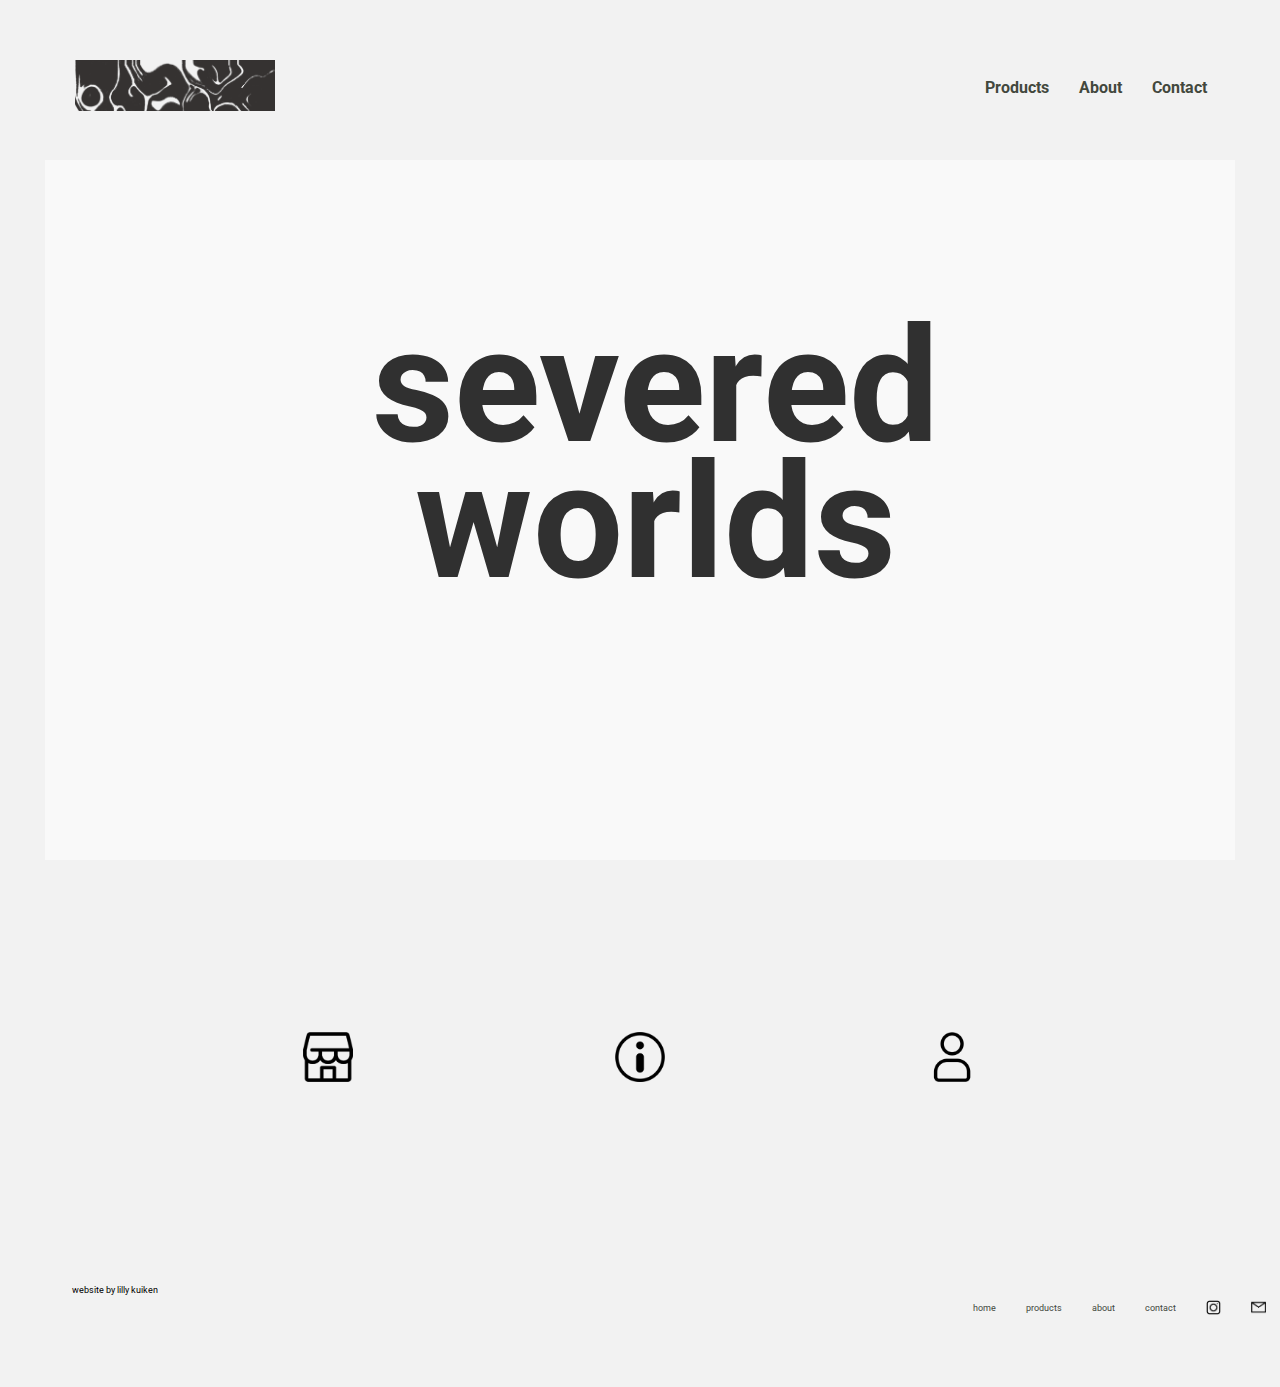
<file: index.html>
<!DOCTYPE html>
<html lang="en">
<head>
    <meta charset="UTF-8">
    <meta name="viewport" content="width=device-width, initial-scale=1.0">
    <title>Home</title>
    <link rel="stylesheet" href="styles.css">

    <link rel="preconnect" href="https://fonts.googleapis.com">
    <link rel="preconnect" href="https://fonts.gstatic.com" crossorigin>
    <link href="https://fonts.googleapis.com/css2?family=Cherry+Bomb+One&display=swap" rel="stylesheet">
    <link href="https://fonts.googleapis.com/css2?family=Roboto:wght@100;300;400;500;700;900&display=swap" rel="stylesheet">

</head>
<body>
    <header>
        <a href="index.html"> <img src="images/header-logo.png" alt="header logo" width="200px"> </a>
        <nav>
            <a href="products.html">Products</a>
            <a href="about.html">About</a>
            <a href="contact.html">Contact</a>
        </nav>
    </header>

    <main class="hero">
        <h1>severed worlds</h1>
    </main>

    <div class="container">
        <div class="nav-icons">
            <a href="products.html"> <img src="images/page-icons/products.png" alt="products-icon" width="50px"> </a>
            <a href="about.html"> <img src="images/page-icons/about.png" alt="about-icon" width="50px"> </a>
            <a href="contact.html"> <img src="images/page-icons/contact.png" alt="contact-icon" width="50px"> </a>
        </div>
    </div>

    <footer>
        <p>website by lilly kuiken</p>
        <nav>
            <a href="index.html">home</a>
            <a href="products.html">products</a>
            <a href="about.html">about</a>
            <a href="contact.html">contact</a>
            
            <img src="images/social-icons/instagram.png" alt="instagram-icon" width="15px">
            <img src="images/social-icons/gmail.png" alt="gmail-icon" width="15px">
        </nav>
    </footer>

</body>
</html>
</file>
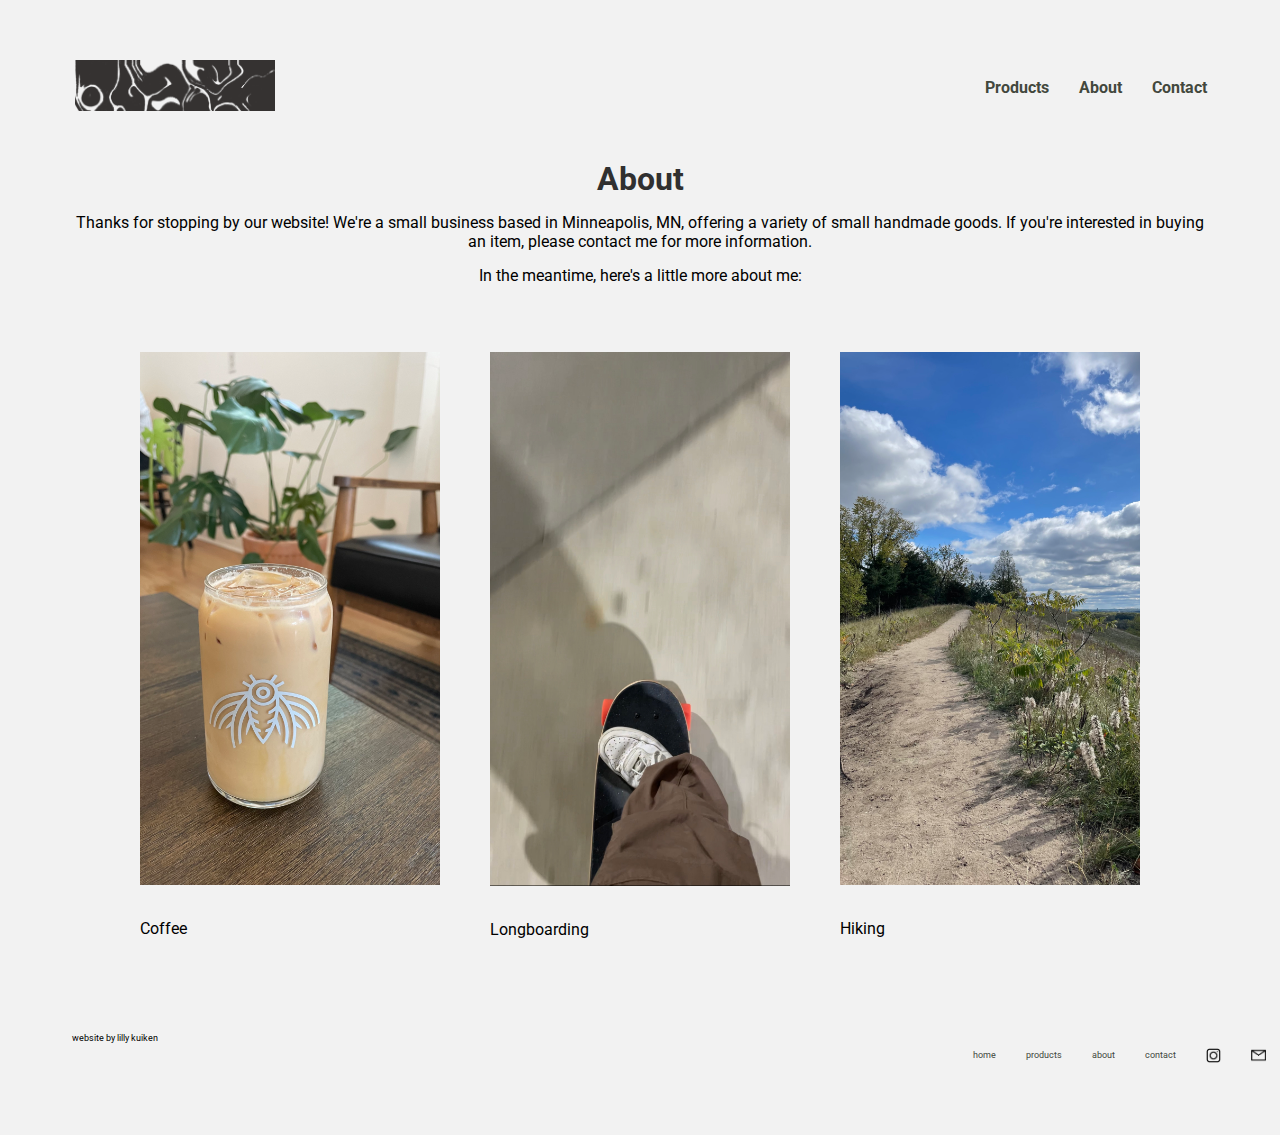
<file: about.html>
<!DOCTYPE html>
<html lang="en">
<head>
    <meta charset="UTF-8">
    <meta name="viewport" content="width=device-width, initial-scale=1.0">
    <title>About</title>
    <link rel="stylesheet" href="styles.css">

    <link rel="preconnect" href="https://fonts.googleapis.com">
    <link rel="preconnect" href="https://fonts.gstatic.com" crossorigin>
    <link href="https://fonts.googleapis.com/css2?family=Modak&display=swap" rel="stylesheet">
    <link href="https://fonts.googleapis.com/css2?family=Roboto:wght@100;300;400;500;700;900&display=swap" rel="stylesheet">

</head>
<body>
    <header>
        <a href="index.html"> <img src="images/header-logo.png" alt="header logo" width="200px"> </a>
        <nav>
            <a href="products.html">Products</a>
            <a href="about.html">About</a>
            <a href="contact.html">Contact</a>
        </nav>
    </header>

    <main>
        <div class="page-header">
            <h1>About</h1>
            <p>Thanks for stopping by our website! We're a small business based in Minneapolis, MN, offering a variety of small handmade goods. If you're interested in buying an item, please contact me for more information.</p>
            <p>In the meantime, here's a little more about me:</p>
        </div>
        
        <div class="container">
            <div class="row">
                <article class="card">
                    <img src="images/hobby-icons/coffee.jpg" alt="coffee" width="300px">
                    <p>Coffee</p>
                </article>
                <article class="card">
                    <img src="images/hobby-icons/longboarding.jpg" alt="longboarding" width="300px">
                    <p>Longboarding</p>
                </article>
                <article class="card">
                    <img src="images/hobby-icons/hiking.jpg" alt="hiking" width="300px">
                    <p>Hiking</p>
                </article>
            </div>
        </div>
    </main>

    <footer>
        <p>website by lilly kuiken</p>
        <nav>
            <a href="index.html">home</a>
            <a href="products.html">products</a>
            <a href="about.html">about</a>
            <a href="contact.html">contact</a>
            
            <img src="images/social-icons/instagram.png" alt="instagram-icon" width="15px">
            <img src="images/social-icons/gmail.png" alt="gmail-icon" width="15px">
        </nav>
    </footer>
    
</body>
</html>
</file>
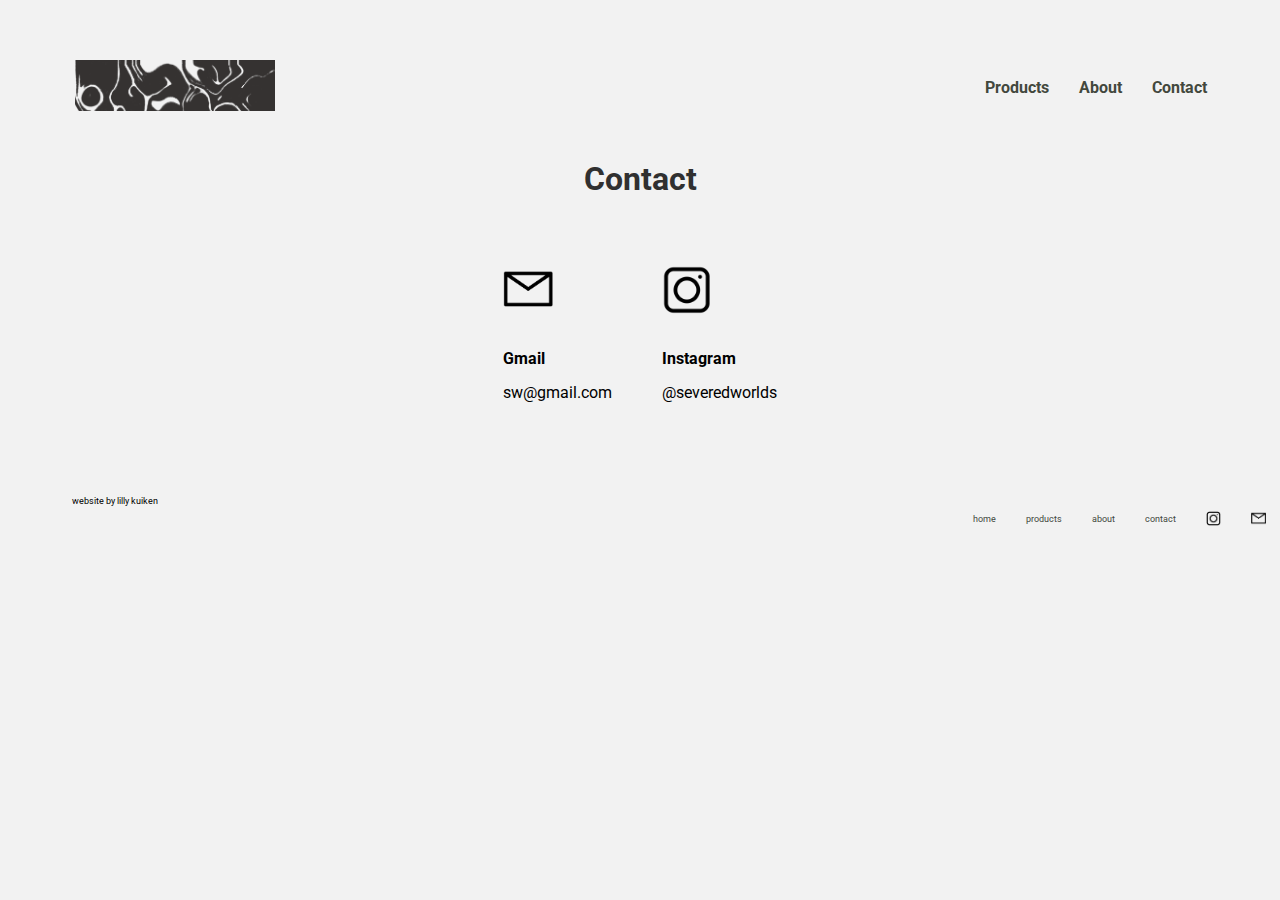
<file: contact.html>
<!DOCTYPE html>
<html lang="en">
<head>
    <meta charset="UTF-8">
    <meta name="viewport" content="width=device-width, initial-scale=1.0">
    <title>Contact</title>
    <link rel="stylesheet" href="styles.css">

    <link rel="preconnect" href="https://fonts.googleapis.com">
    <link rel="preconnect" href="https://fonts.gstatic.com" crossorigin>
    <link href="https://fonts.googleapis.com/css2?family=Modak&display=swap" rel="stylesheet">
    <link href="https://fonts.googleapis.com/css2?family=Roboto:wght@100;300;400;500;700;900&display=swap" rel="stylesheet">

</head>
<body>
    <header>
        <a href="index.html"> <img src="images/header-logo.png" alt="header logo" width="200px"> </a>
        <nav>
            <a href="products.html">Products</a>
            <a href="about.html">About</a>
            <a href="contact.html">Contact</a>
        </nav>
    </header>

    <main>
        <div class="page-header">
            <h1>Contact</h1>
        </div>

        <div class="container">
            <div class="row">
                <article class="card">
                    <img src="images/social-icons/gmail.png" alt="gmail-icon" width="50px"> 
                    <h2>Gmail</h2>
                    <p>sw@gmail.com</p>
                </article>
                <article class="card">
                    <img src="images/social-icons/instagram.png" alt="instagram-icon" width="50px">
                    <h2>Instagram</h2>
                    <p>@severedworlds</p>
                </article>
            </div>
        </div>
    </main>

    <footer>
        <p>website by lilly kuiken</p>
        <nav>
            <a href="index.html">home</a>
            <a href="products.html">products</a>
            <a href="about.html">about</a>
            <a href="contact.html">contact</a>
            
            <img src="images/social-icons/instagram.png" alt="instagram-icon" width="15px">
            <img src="images/social-icons/gmail.png" alt="gmail-icon" width="15px">
        </nav>
    </footer>

</body>
</html>
</file>
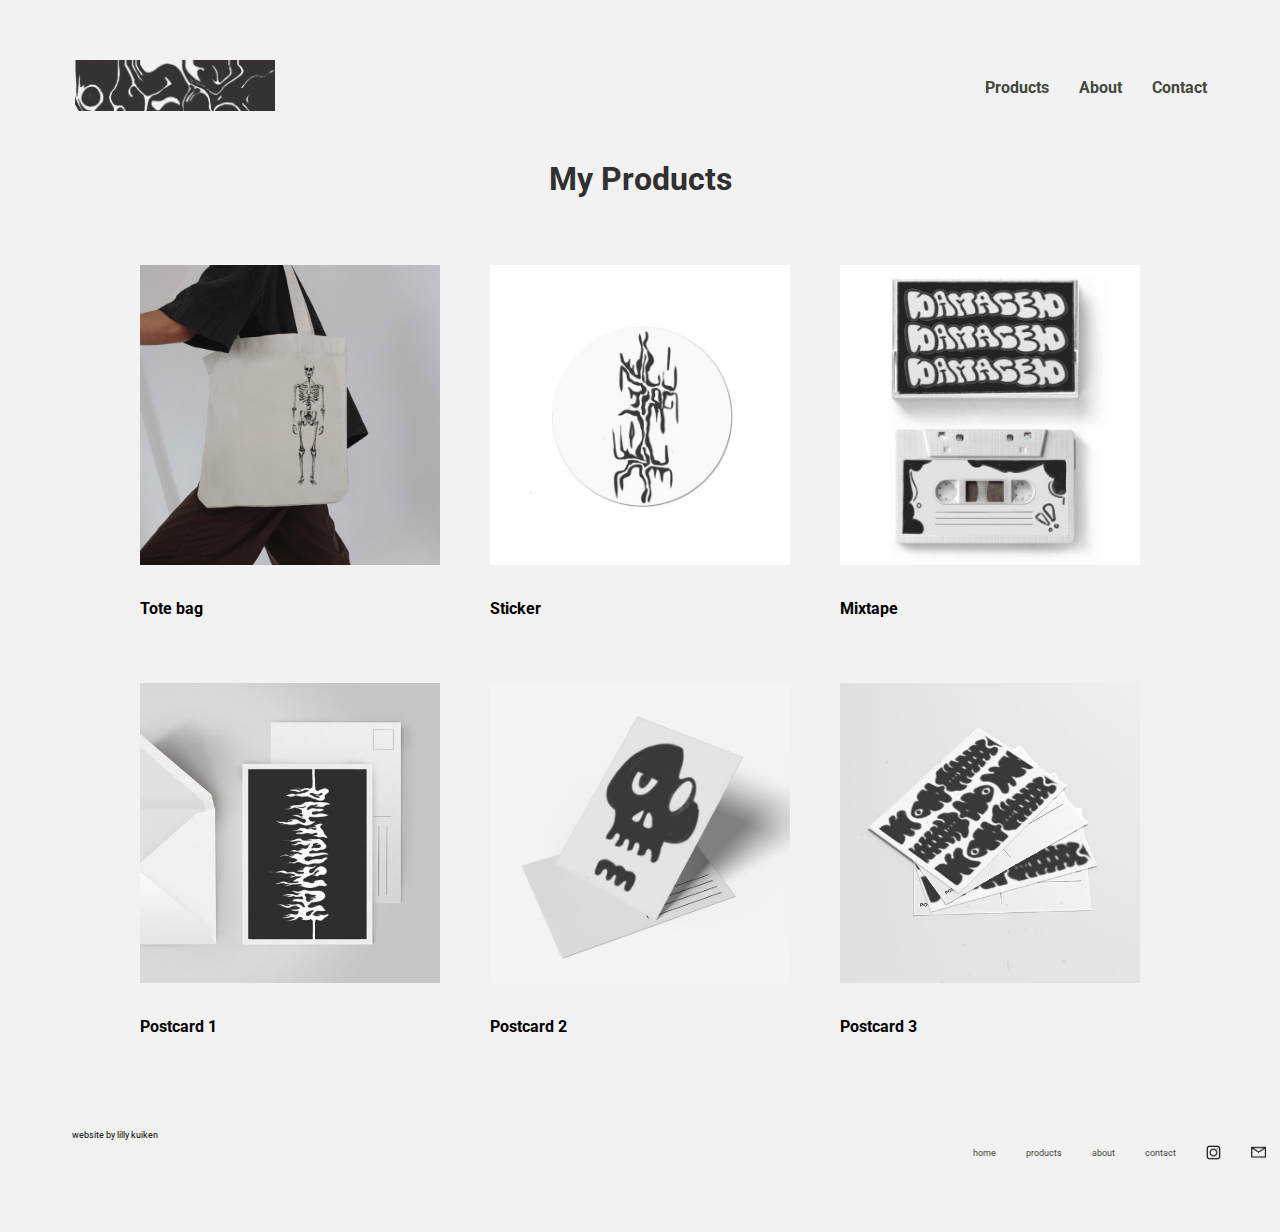
<file: products.html>
<!DOCTYPE html>
<html lang="en">
<head>
    <meta charset="UTF-8">
    <meta name="viewport" content="width=device-width, initial-scale=1.0">
    <title>Products</title>
    <link rel="stylesheet" href="styles.css">

    <link rel="preconnect" href="https://fonts.googleapis.com">
    <link rel="preconnect" href="https://fonts.gstatic.com" crossorigin>
    <link href="https://fonts.googleapis.com/css2?family=Modak&display=swap" rel="stylesheet">
    <link href="https://fonts.googleapis.com/css2?family=Roboto:wght@100;300;400;500;700;900&display=swap" rel="stylesheet">

</head>
<body>
    <header>
        <a href="index.html"> <img src="images/header-logo.png" alt="header logo" width="200px"> </a>
        <nav>
            <a href="products.html">Products</a>
            <a href="about.html">About</a>
            <a href="contact.html">Contact</a>
        </nav>
    </header>

    <main>
        <div class="page-header">
            <h1>My Products</h1>
        </div>
        <div class="container">
            <div class="row">
                <article class="card">
                    <img src="images/products/tote.jpg" alt="tote" width="300px">
                    <h2>Tote bag</h2>
                </article>
                <article class="card">
                    <img src="images/products/sticker.jpg" alt="sticker" width="300px">
                    <h2>Sticker</h2>
                </article>
                <article class="card">
                    <img src="images/products/mixtape.jpg" alt="mixtape" width="300px">
                    <h2>Mixtape</h2>
                </article>
            </div>

            <div class="row">
                <article class="card">
                    <img src="images/products/postcard-1.jpg" alt="postcard-1" width="300px">
                    <h2>Postcard 1</h2>
                </article>
                <article class="card">
                    <img src="images/products/postcard-2.jpg" alt="postcard-2" width="300px">
                    <h2>Postcard 2</h2>
                </article>
                <article class="card">
                    <img src="images/products/postcard-3.jpg" alt="postcard-3" width="300px">
                    <h2>Postcard 3</h2>
                </article>
            </div>
        </div>
    </main>

    <footer>
        <p>website by lilly kuiken</p>
        <nav>
            <a href="index.html">home</a>
            <a href="products.html">products</a>
            <a href="about.html">about</a>
            <a href="contact.html">contact</a>
            
            <img src="images/social-icons/instagram.png" alt="instagram-icon" width="15px">
            <img src="images/social-icons/gmail.png" alt="gmail-icon" width="15px">
        </nav>
    </footer>

</body>
</html>
</file>
<file: styles.css>
*{
    margin: 15px 15px 15px 15px;
    padding: 0;
}

body {
    font-size: 16px;
    background-color: #f2f2f2;
    font-family: 'Roboto', sans-serif;
}

h1 {
    font-family: 'Roboto', sans-serif;
    text-decoration: bold;
    font-size: 2em;
    color: #303030;
}

h2, h3, h4, h5, h6 {
    font-size: 1em;
}

a{
    text-align: center;
    color: #42483D;
    text-decoration: none;
}

/* END OF RESET */

header{
    display: flex;
    justify-content: space-between;
    position: sticky;
    font-weight: bold;
    /* background-color: #C9CEBD; */
}

footer {
    display: flex;
    justify-content: space-between;
    padding: 12px 12px 12px 12px;
    font-size: 9px;
    /* background-color: #C9CEBD; */
}

.hero { 
    background-image: url();
    background-color: #f9f9f9;
    background-size: cover;
    background-repeat: no-repeat;
    background-position: center center;
    height: 700px;
    position: relative;
}

.row {
    display: flex;
    justify-content: center;
}

.card {
    margin: 10px 10px 10px 10px;
    max-width: 400px;
}

.row-contact {
    display: flex;
    justify-content: flex-start;
}

.card-contact {
    max-width: 400px;
    margin: 10px 10px 10px 0px;
}

nav {
    width: 250px;
    display: flex;
    justify-content: space-between;
    align-items: center;
}
  
.hero h1 {
    font-family: 'Roboto', sans-serif;
    text-decoration: bold;
    color: #303030;
    font-size: 10em;
    line-height: 85%;
    text-align: center;
    position: absolute;
    top: 40%;
    left: 50%;
    transform: translate(-50%, -50%);
}

.nav-icons {
    display: flex;
    justify-content: space-around;
    align-items: center;
    padding: 100px;
}

.container {
    padding: 12px 12px 12px 12px;
}

.page-header {
    text-align: center;
}
</file>
